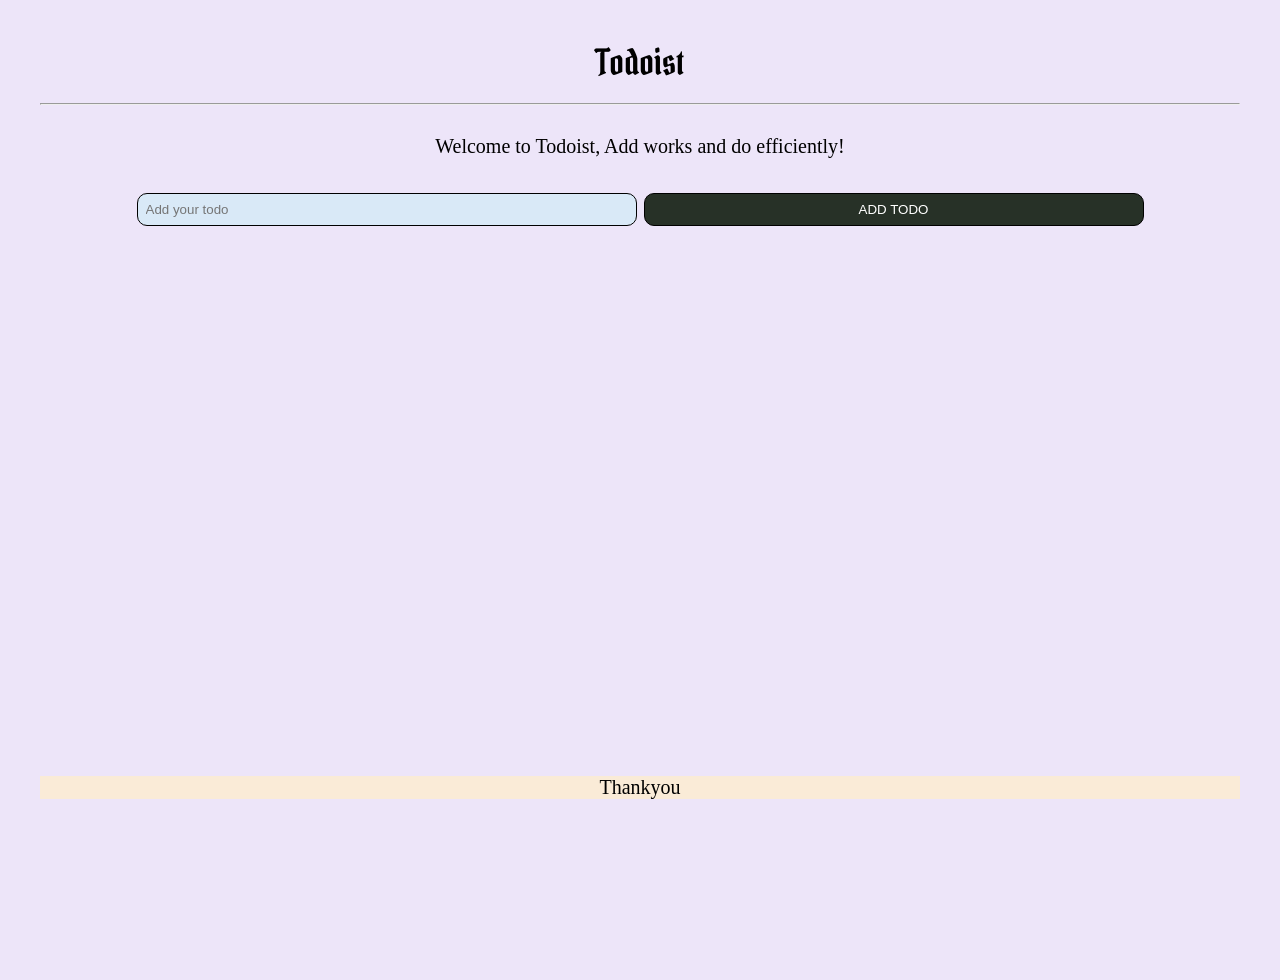
<file: TODO APP/index.html>
<html>

<head>
    <script src="./index.js"></script>
    <title>Todoist.com</title>
    <link rel="stylesheet" href="style.css">
</head>

<body>
    <div class="topbar">Todoist</div>
    <hr>
    <div class="midbar"">Welcome to Todoist, Add works and do efficiently!</div>
    <input id="todoInput" class="input" type="text" placeholder="Add your todo">
    <button onclick="addTodo()">ADD TODO</button>
    <div id="todos"></div>

    <div class="footertext">Thankyou</div>
</body>

</html>
</file>
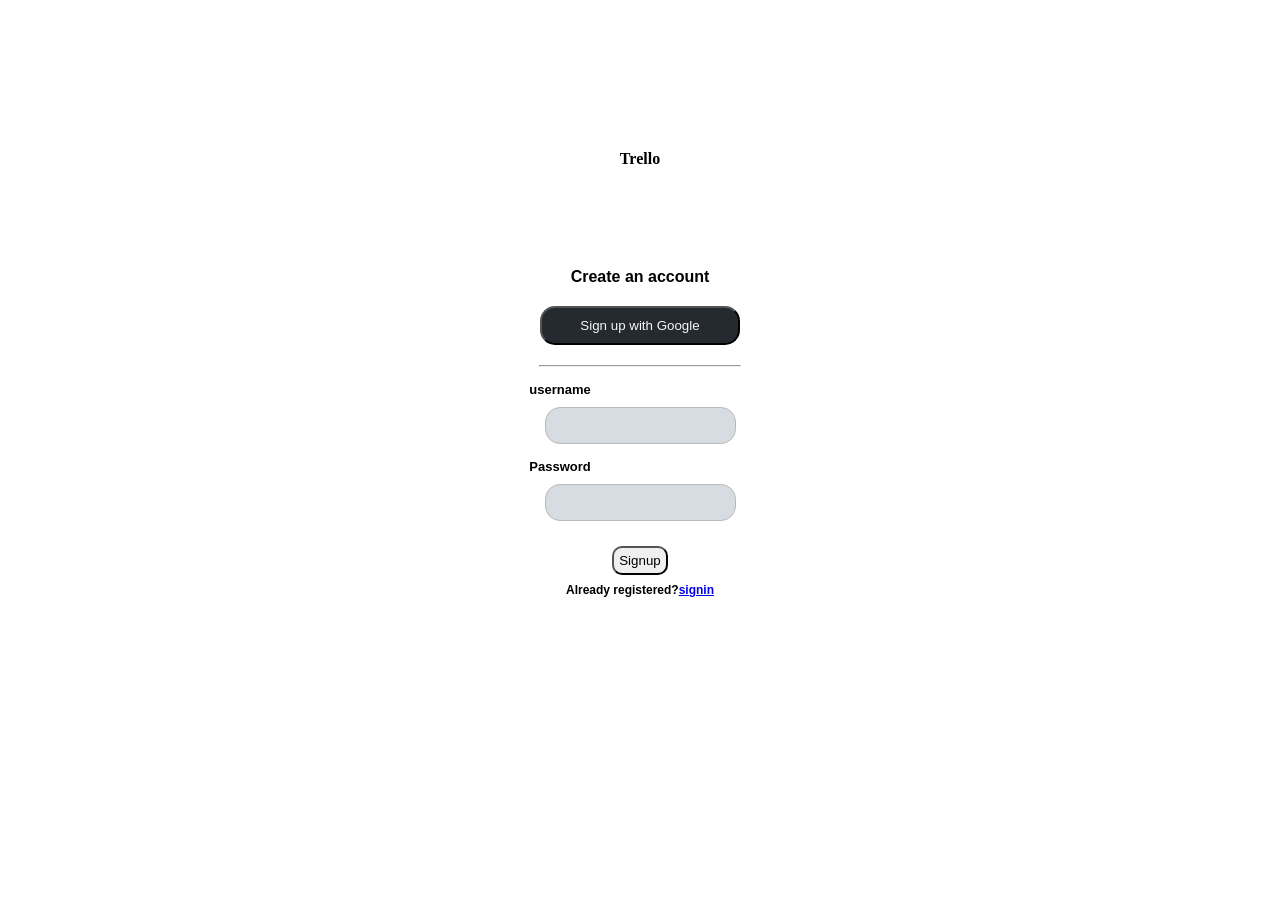
<file: TRELLO-PROJECT/index.html>
<head>
    <main>
        <link rel="stylesheet" href="./index.css">
    </main>
    <body>
        <span>
            <div>Trello</div>
        </span>
        

        <div class="topbar">Create an account</div>

        <button style="background-color: rgb(37, 42, 48);color: rgb(246, 246, 246); padding: 10px; border-radius: 15px; margin-top: 20px;width: 200px;">Sign up with Google</button>

        <hr style="width: 200px;margin-top: 20px;">

        <div style="font-family: 'Trebuchet MS', 'Lucida Sans Unicode', 'Lucida Grande', 'Lucida Sans', Arial, sans-serif;font-size: small; margin-right: 160px; margin-top: 15px; font-size: small; ">username</div>
        
        <div style="margin-top:10px ;">
            <input class="input" type="text">
        </div>
        
        <div style="font-family: 'Trebuchet MS', 'Lucida Sans Unicode', 'Lucida Grande', 'Lucida Sans', Arial, sans-serif;font-size: small; margin-right: 160px; margin-top: 15px; font-size: small;">Password</div>

        <div style="margin-top: 10px;">
            <input class="input" type="password"">
        </div>
        

        <button class="buttonbar">Signup</button>

        <div style="font-family: 'Gill Sans', 'Gill Sans MT', Calibri, 'Trebuchet MS', sans-serif ;font-size: 12px; margin-top: 8px;">Already registered?<a href="/">signin</a>
</div>
        
        
    </body>
</head>
</file>
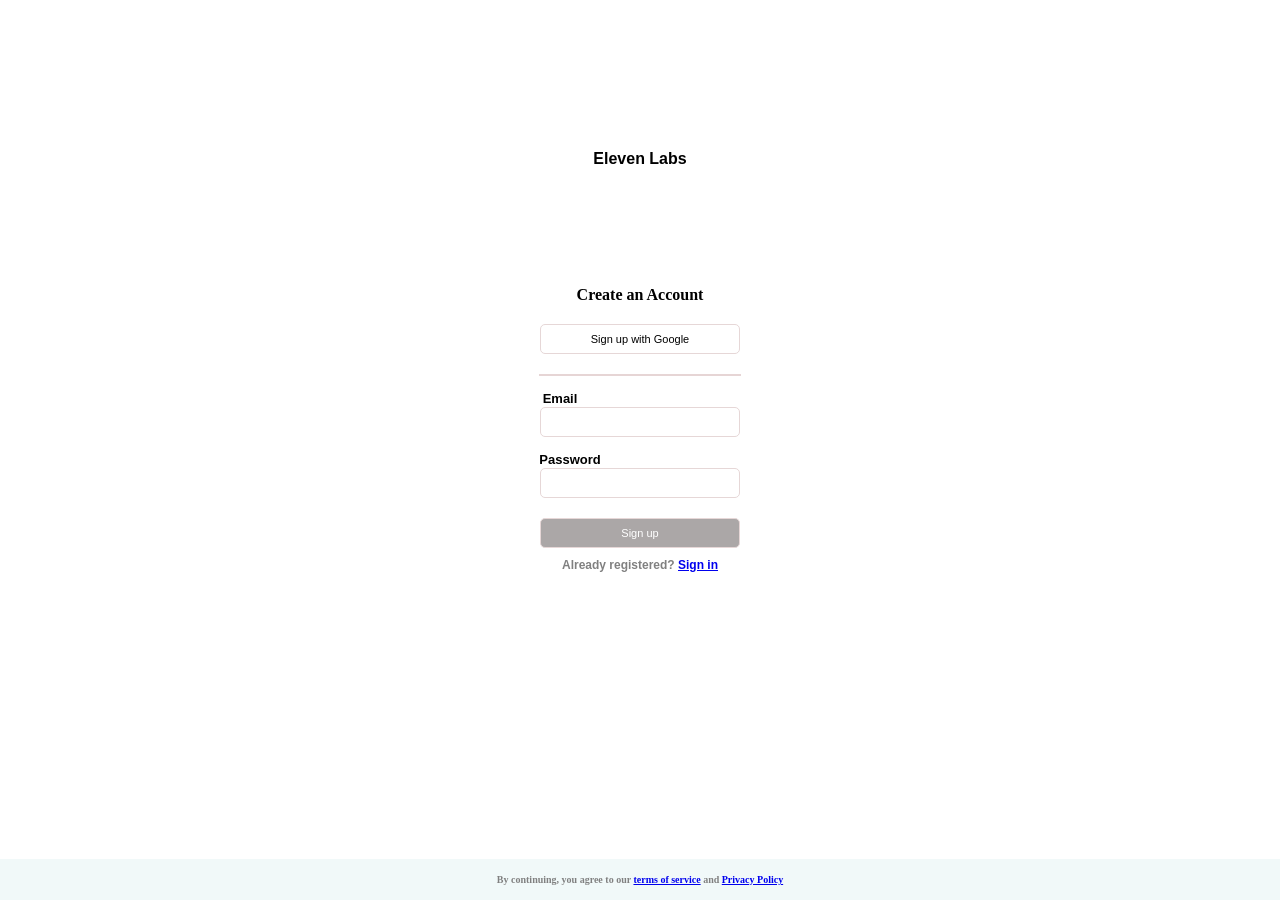
<file: 1 HTML-CSS/Assignment-01/index.html>
<head>
    <title>Eleven Labs - Sign up</title>
    <link rel="stylesheet" href="index.css">

</head>

<body>
    <div >
        <span>Eleven Labs</span>
    </div>

    <br>
    <div class="topbar">
        Create an Account
    </div>

    <div style="color: black;">
        <div>
            <button>
                <span>Sign up with Google</span>
            </button>
        </div>
    

        <hr style="color: black; width: 200px; height: 0px; margin-top: 20px; border: 1px solid rgb(230, 213, 213) ;">

        <div style="font-family: 'Trebuchet MS', 'Lucida Sans Unicode', 'Lucida Grande', 'Lucida Sans', Arial, sans-serif;font-size: small; margin-right: 160px; margin-top: 15px; font-size: small; ">Email</div>
        
        <div>
        <input type="text">
        </div>

        <div style="font-family: 'Trebuchet MS', 'Lucida Sans Unicode', 'Lucida Grande', 'Lucida Sans', Arial, sans-serif;font-size: small; margin-right: 140px; margin-top: 15px; font-size: small; ">Password</div>

        <div>
            <input type="password">
        </div>

        <div>
            <button style="background-color: rgb(171, 167, 167);color: white;">Sign up</button>
        </div>

        <div style="font-family:'Trebuchet MS', 'Lucida Sans Unicode', 'Lucida Grande', 'Lucida Sans', Arial, sans-serif; font-size: 12px; margin-top: 10px; color: gray;">
            Already registered?
            <a href="/">Sign in</a>
        </div>

        <div class="footertext">
            By continuing, you agree to our <a href="/">terms of service</a> and <a href="/">Privacy Policy</a>
        </div>
        

    </div>
</body>

<style>
    button{
        background-color: rgb(255, 255, 255);
        color: black;
        border: 1px solid rgb(230, 215, 215);
        border-radius: 5px;
        width: 200px ;
        padding: 5px;
        height: 30px;
        margin-top: 20px;
        font-family: 'Trebuchet MS', 'Lucida Sans Unicode', 'Lucida Grande', 'Lucida Sans', Arial, sans-serif;
        font-size: 11px;

        
    }


    input{
        background-color: white;
        padding: 5px;
        border-radius: 5px;
        height: 30px;
        width: 200px;
        border-radius: 5px;
        margin-top: 1px;
        border: 1px solid rgb(230, 215, 215) ;

    }
</style>
</file>
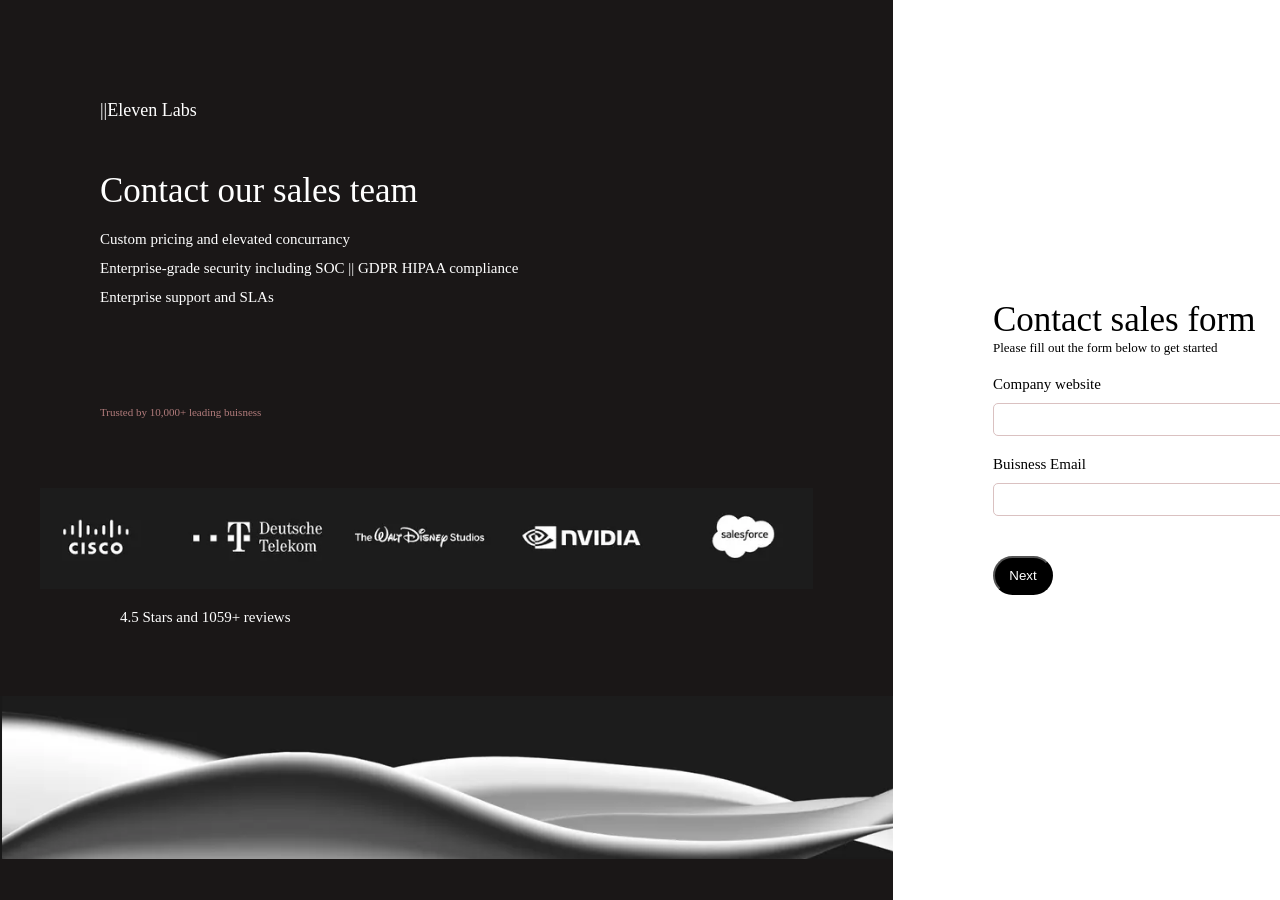
<file: 1 HTML-CSS/Assignment-02/index.html>
<head>
    <link rel="stylesheet" href="index.css">

</head>

<body style="padding : 0px; margin: 0px;">
    <div style="min-height: 100vh; display: flex ; ">
        <div style="background-color: rgb(26, 23, 23);color: white; font-family: Montserrat; font-size: 35px; flex: 1;">
            <div
                style="color: white; font-family: roboto; flex: none; display: block; margin-top: 100px;margin-left: 100px; font-size: 18px;">
                ||Eleven Labs</div>
            <div style="margin-top: 50px; margin-left: 100px;">Contact our sales team</div>
            <div style="font-size: 15px; margin-left: 100px; margin-top: 20px;">Custom pricing and elevated concurrancy
            </div>
            <div style="font-size: 15px; margin-left: 100px; margin-top: 12px;">Enterprise-grade security including SOC
                || GDPR HIPAA compliance</div>
            <div style="font-size: 15px; margin-left: 100px; margin-top: 12px;">Enterprise support and SLAs</div>

            <div style="font-size: 11px; margin-left: 100px; margin-top: 100px; color: rgb(178, 124, 124);">Trusted by
                10,000+ leading buisness</div>
            <img style="margin-top:70px ; margin-left: 40px;" src="img2.png" alt="">


            <div style="font-size: 15px; margin-left: 120px; margin-top: 20px;">
                4.5 Stars and 1059+ reviews
            </div>


            <img style="margin-top: 70px; " src="img.png" alt="">
        </div>

        <div
            style="background-color: white; color: black; font-family: Montserrat ; font-size:35px ; margin-left: 100px; margin-top: 300px; flex: 1;">
            Contact sales form
            <div style="font-size: 13px; ">Please fill out the form below to get started</div>
            <div style="font-size: 15px; margin-top: 20px ; ">Company website</div>
            <input type="text">
            <div style="font-size: 15px; margin-top: 20px ; ">Buisness Email</div>
            <input type="text">

            <br>

            <div style="display: flex; width: 600px; justify-content: space-between;">

                <div>
                    <button>Next</button>
                </div>

                <div style=" display: flex; justify-content: flex-start; margin: 40px; ">
                    <div style="width: 60px; height: 3px; background-color: black; margin: 10px; "></div>
                    <div style="width: 60px; height: 3px; background-color: rgb(253, 200, 200);margin: 10px;"></div>
                    <div style="width: 60px; height: 3px; background-color: rgb(253, 200, 200);margin: 10px; "></div>
                </div>

            </div>
        </div>
    </div>

    <style>
        button {
            background-color: rgb(0, 0, 0);
            color: rgb(255, 255, 255);
            cursor: pointer;
            transition: box-shadow ease 0.3s;
        }


        button:hover {
            box-shadow: 20px;

        }
    </style>

</body>
</file>
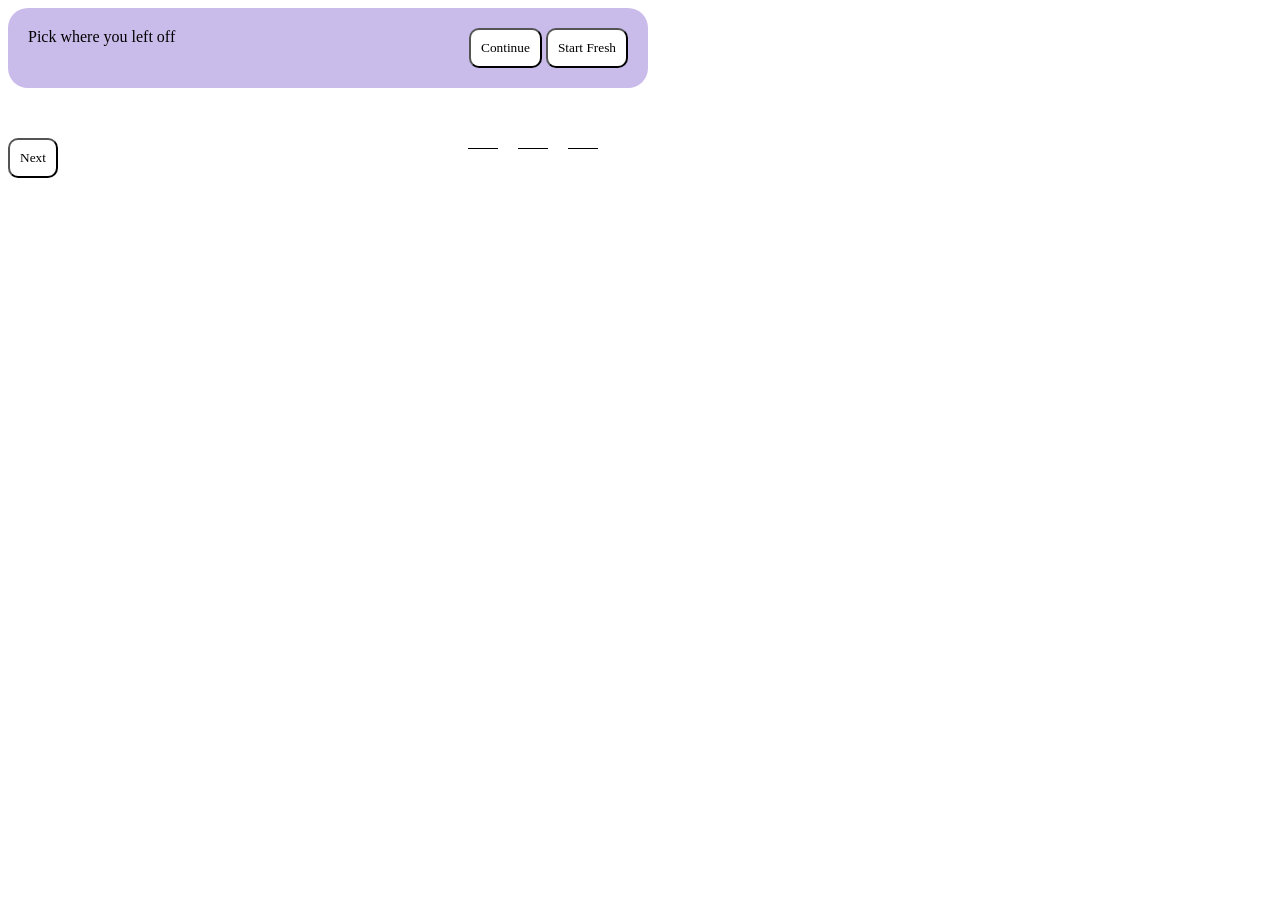
<file: 1 HTML-CSS/FLEXBOX/index.html>
<html>

<body>
    <div style="background-color: rgb(201, 188, 234);
        color: black;
        padding: 20px;
        border-radius: 20px;
        width: 600;
        display: flex;
        justify-content: space-between;
        font-family:Montserrat;">
        Pick where you left off

        <div>
            <button>Continue</button>
            <button>Start Fresh</button>
        </div>
    </div>

    <div style="width: 600; display: flex; justify-content: space-between;margin-top: 50px;">
        <div>
            <button>Next</button>
        </div>
        <div style="display: flex; justify-content: space-between;">
            <div style="height: 1px; width: 30px; background-color: black; margin:10px;"></div>
            <div style="height: 1px; width: 30px; background-color: black; margin:10px;"></div>
            <div style="height: 1px; width: 30px; background-color: black; margin:10px;"></div>

        </div>
    </div>


    <style>
        button {
            background-color: white;
            color: rgb(0, 0, 0);
            padding: 10px;
            cursor: pointer;
            transition: box-shadow ease 0.3s;
            border-radius: 10px;
            font-family: Montserrat;

        }

        button:hover {
            box-shadow: 0 0 2px 2px;
        }
    </style>


</body>

</html>
</file>
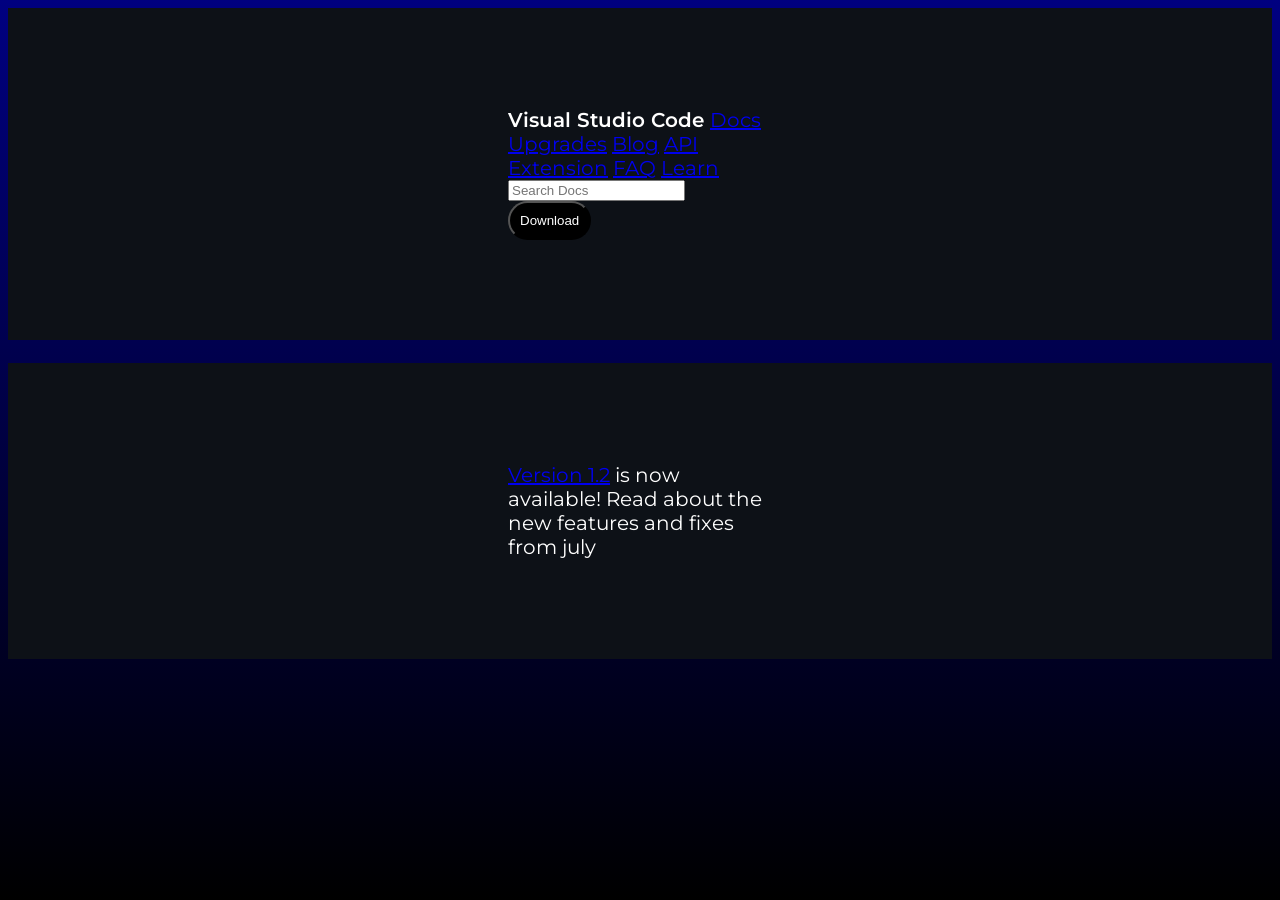
<file: 1 HTML-CSS/HTML - CLASS/index.html>
<html>
    <title>Visual Studio Code - Code Editor</title>
    <link rel="stylesheet" href="index.css">
    <link rel="stylesheet" href="https://fonts.googleapis.com/css2?family=Montserrat:ital,wght@0,100..900;1,100..900&display=swap" rel="stylesheet">
</html>

<body>
<div class="topbar">
    <span style="font-weight: 600;">
        Visual Studio Code
    </span>
    <a href="/">Docs</a>
    <a href="/">Upgrades</a>
    <a href="/">Blog</a>
    <a href="/">API</a>
    <a href="/">Extension</a>
    <a href="/">FAQ</a>
    <a href="/">Learn</a>

    <input type="text" placeholder="Search Docs">
    <button>Download</button>
</div>

<br>
<!-- border: 1px solid grey; - for border--> 
<div class="topbar">
    <a href="/">Version 1.2</a> is now available! Read about the new features and fixes from july
</div>
<br> 

<!-- hover effect -->
 
<style>
    button {
        background-color: black;
        color: white;
        padding: 10px;
        cursor: pointer;
        transition: box-shadow ease 0.3s ;
        border-radius: 100px;
    }

    button:hover {
        box-shadow: 0px 0px 2px 2px;
    }
</style>
</body>
</file>
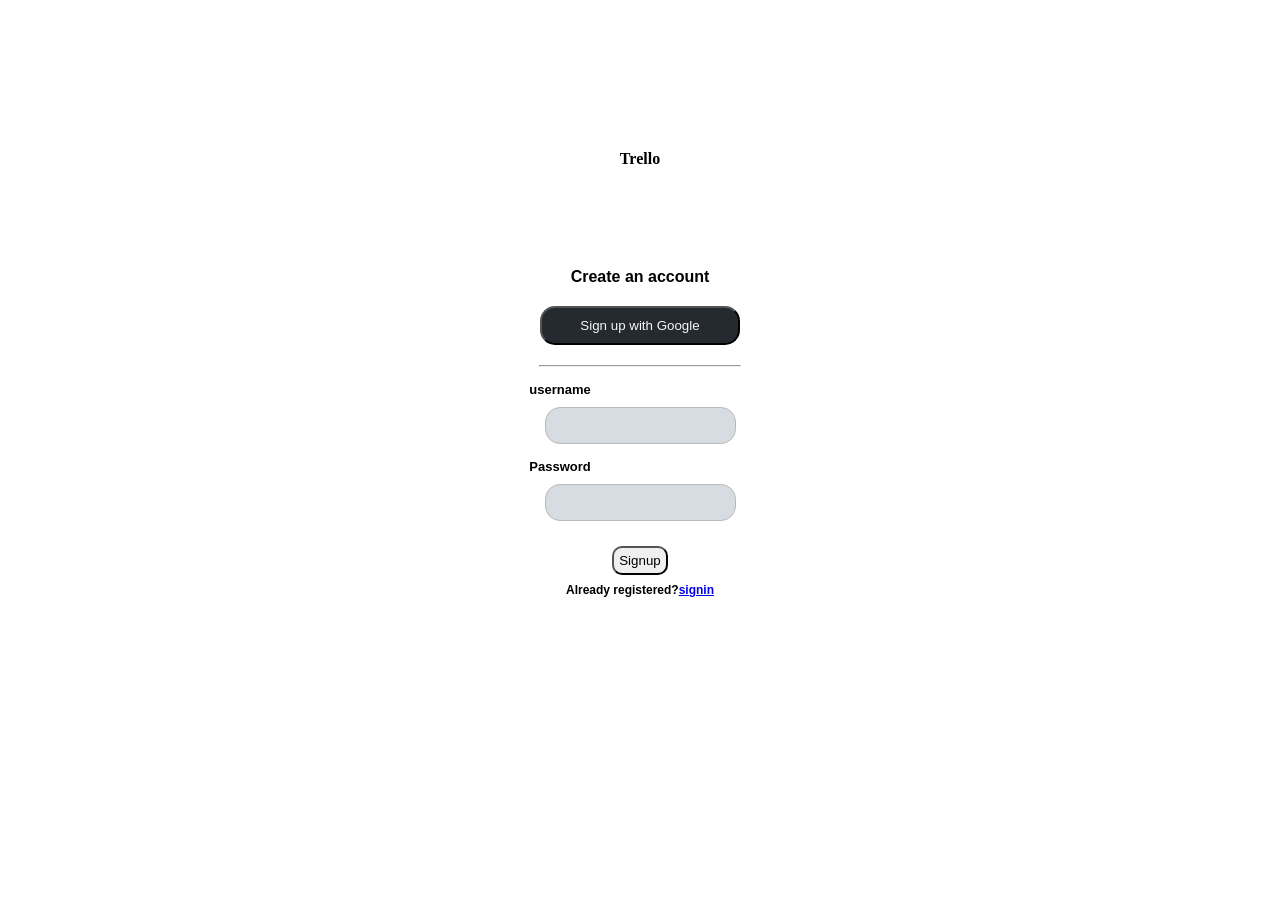
<file: TRELLO-PROJECT-WITH-DB/frontend/index.html>
<html>

<head>
    <title>Trello</title>
    <link rel="stylesheet" href="./index.css">
</head>
<body>
    <span>
        <div>Trello</div>
    </span>


    <div class="topbar">Create an account</div>

    <button
        style="background-color: rgb(37, 42, 48);color: rgb(246, 246, 246); padding: 10px; border-radius: 15px; margin-top: 20px;width: 200px;">Sign
        up with Google</button>

    <hr style="width: 200px;margin-top: 20px;">

    <div
        style="font-family: 'Trebuchet MS', 'Lucida Sans Unicode', 'Lucida Grande', 'Lucida Sans', Arial, sans-serif;font-size: small; margin-right: 160px; margin-top: 15px; font-size: small; ">
        username</div>

    <div style="margin-top:10px ;">
        <input class="input" type="text">
    </div>

    <div
        style="font-family: 'Trebuchet MS', 'Lucida Sans Unicode', 'Lucida Grande', 'Lucida Sans', Arial, sans-serif;font-size: small; margin-right: 160px; margin-top: 15px; font-size: small;">
        Password</div>

    <div style="margin-top: 10px;">
        <input class="input" type="password">
    </div>


    <button class="buttonbar">Signup</button>

    <div
        style="font-family: 'Gill Sans', 'Gill Sans MT', Calibri, 'Trebuchet MS', sans-serif ;font-size: 12px; margin-top: 8px;">
        Already registered?<a href="/">signin</a>
    </div>
</body>
</html>
</file>
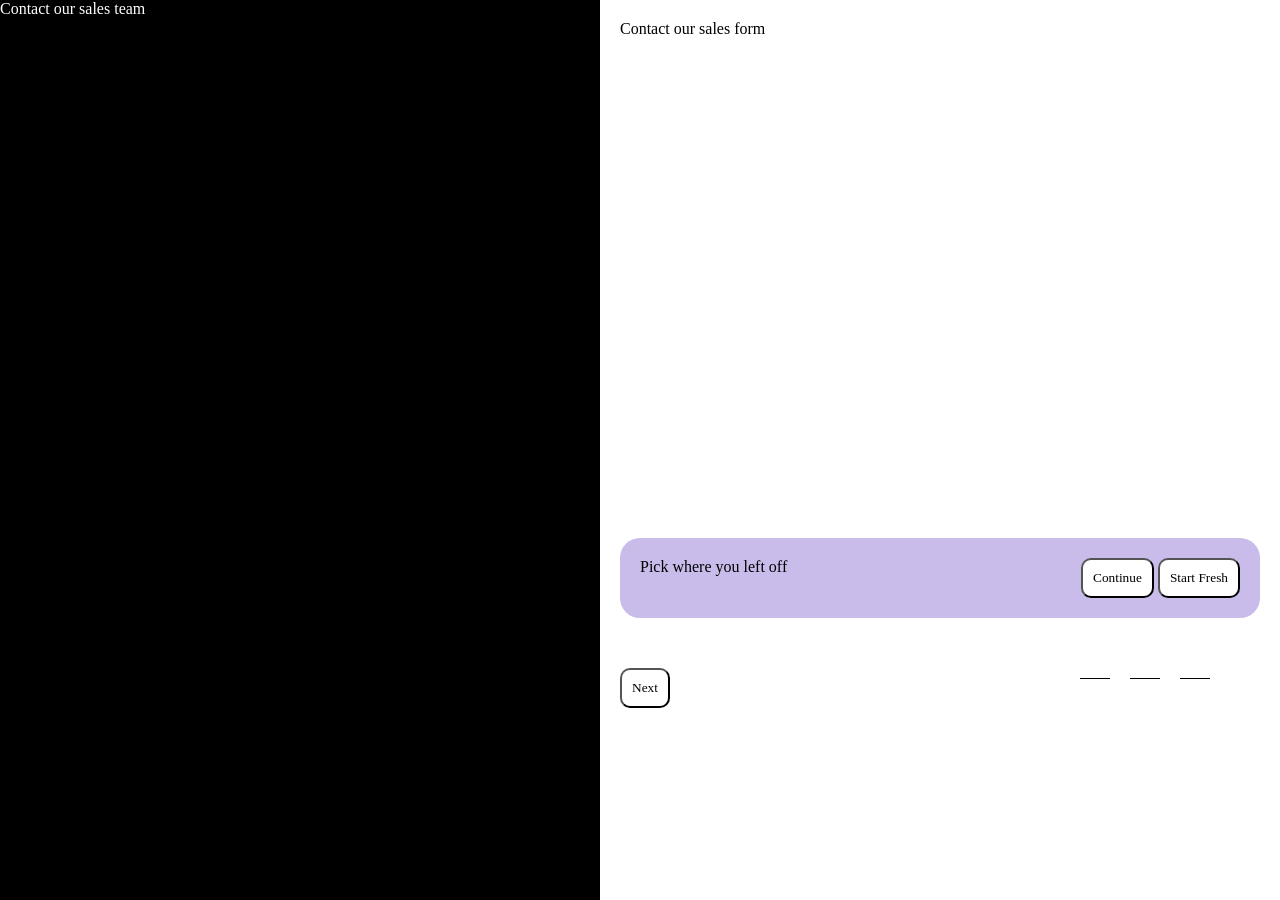
<file: 1 HTML-CSS/FLEXBOX/flex.html>
<html>

<head>

</head>

<body style="margin: 0px; padding: 0px;">
    <div style="min-height: 100vh; background-color: red; display: flex;">
        <div style="background-color: black; color: white; flex: 1 ; margin: 50px t-family: Montserrat;">Contact our sales team</div>
        <div style="background-color: white; flex: 1 ; padding: 20px; font-family: Montserrat;">Contact our sales form
            <div style="background-color: rgb(201, 188, 234);
        color: black;
        padding: 20px;
        margin-top: 500px;
        border-radius: 20px;
        width: 600;
        display: flex;
        justify-content: space-between;
        font-family:Montserrat;">
                Pick where you left off

                <div>
                    <button>Continue</button>
                    <button>Start Fresh</button>
                </div>
            </div>

            <div style="width: 600; display: flex; justify-content: space-between;margin-top: 50px;">
                <div>
                    <button>Next</button>
                </div>
                <div style="display: flex; justify-content: space-between;">
                    <div style="height: 1px; width: 30px; background-color: black; margin:10px;"></div>
                    <div style="height: 1px; width: 30px; background-color: black; margin:10px;"></div>
                    <div style="height: 1px; width: 30px; background-color: black; margin:10px;"></div>

                </div>
            </div>

            <style>
                button {
                    background-color: white;
                    color: rgb(0, 0, 0);
                    padding: 10px;
                    cursor: pointer;
                    transition: box-shadow ease 0.3s;
                    border-radius: 10px;
                    font-family: Montserrat;

                }

                button:hover {
                    box-shadow: 0 0 2px 2px;
                }
            </style>



        </div>
    </div>
</body>

</html>
</file>
<file: TODO APP/style.css>
@import url('https://fonts.googleapis.com/css2?family=Pirata+One&display=swap');

body {
    background-color: rgb(237, 229, 249);
    color: black;
    font-family: "Pirata One", system-ui;
    width: auto;
    padding: 20px;
    font-size: 35px;
    margin: 20px;
    text-align: center;
    min-height: 100vh;
}

.topbar{
    background-color: rgba(61, 217, 9, 0);
}

.midbar{
    font-family: "Alumni Sans Pinstripe";
    font-size: 20px;
    margin-top: 30px;
}

.input{
    padding: 8px;
    width: 500px;
    border-radius: 10px;
    border: 1px solid black ;
    margin-top: 35px;
    background-color: rgb(217, 233, 247);
    
}

button{
    padding: 8px;
    width: 500px;
    border-radius: 10px;
    border: 1px solid black ;
    margin-top: 35px;
    background-color: rgb(39, 49, 39);
    color: white;
}

.footertext{
    background-color: antiquewhite;
    color: rgb(0, 0, 0);
    width: 100%;
    font-family: "Funnel Display";
    font-size:  20px;
    margin-top: 550px;
    

}
</file>
<file: TRELLO-PROJECT/index.css>
body {
    font-family: cursive;
    font-weight: 800;
    background: rgb(255, 255, 255);
    color: rgb(0, 0, 0);
    padding:  50px 0;
    margin: 100px 0;
    border-radius: 10px;
    text-align: center;
    margin-top: 100px;
    align-items: center;
    gap: 15px;
   
}

.topbar{
    font-family: 'Franklin Gothic Medium', 'Arial Narrow', Arial, sans-serif;
    margin-top: 100px;
}

.input{
    background-color: rgba(210, 217, 222, 0.903);
    color: rgb(5, 1, 20);
    padding: 10px;
    border-radius: 15px;
    border: 1px solid rgb(184, 186, 184);
}

.buttonbar{
    padding: 5px;
    margin-top: 25px;
    border-radius: 10px;
}
</file>
<file: 1 HTML-CSS/Assignment-01/index.css>
body {
    font-family: "Roboto", sans-serif;
    font-weight: 800;
    background: rgb(255, 255, 255);
    color: rgb(0, 0, 0);
    padding:  50px 0;
    margin: 100px 0;
    border-radius: 20px;
    text-align: center;
    margin-top: 100px;
    align-items: center;
    gap: 15px;
   
}

.topbar{
    font-family: Roboto Condensed;
    margin-top: 100px;
    text-align: center;
}

.buttonbar{
    display: flex;
    justify-content: center;
    gap: 12px;
    width: 200px;
    padding: 12px;
    border: 1px solid rgb(184, 186, 184);
    border-radius: 5px;
    font-size: 14px;
    font-weight: 500;
    cursor: pointer;
}


.buttonbar img{
     width: 18x;
    height: 18px;
}

.footertext{
    background-color: rgb(241, 249, 249);
    color: grey;
    font-family: Montserrat;
    font-size: 10px;
    padding: 15px 0;
    position: fixed;
    text-align: center;
    bottom: 0;
    left: 0;
    width: 100%;

}
</file>
<file: 1 HTML-CSS/Assignment-02/index.css>
input{
    margin-top: 10px;
    border-radius: 5px;
    border: 1px solid rgb(218, 193, 193);
    width: 600px;
    padding: 8px;
}

button{
    background-color: black;
    color: white;
    border-radius: 20px;
    padding: 10px;
    width: 60px;
    margin-top: 40px;

}
</file>
<file: 1 HTML-CSS/HTML - CLASS/index.css>
body {
    background : linear-gradient(navy,black) ;
    color: white;
    font-size: 20px;
}

.topbar {
    font-family: Montserrat;
    background-color: #0d1117;
    padding: 100px 500px;
    margin: 200 px;
}
</file>
<file: TRELLO-PROJECT-WITH-DB/frontend/index.css>
body {
    font-family: cursive;
    font-weight: 800;
    background: rgb(255, 255, 255);
    color: rgb(0, 0, 0);
    padding:  50px 0;
    margin: 100px 0;
    border-radius: 10px;
    text-align: center;
    margin-top: 100px;
    align-items: center;
    gap: 15px;
   
}

.topbar{
    font-family: 'Franklin Gothic Medium', 'Arial Narrow', Arial, sans-serif;
    margin-top: 100px;
}

.input{
    background-color: rgba(210, 217, 222, 0.903);
    color: rgb(5, 1, 20);
    padding: 10px;
    border-radius: 15px;
    border: 1px solid rgb(184, 186, 184);
}

.buttonbar{
    padding: 5px;
    margin-top: 25px;
    border-radius: 10px;
}
</file>
